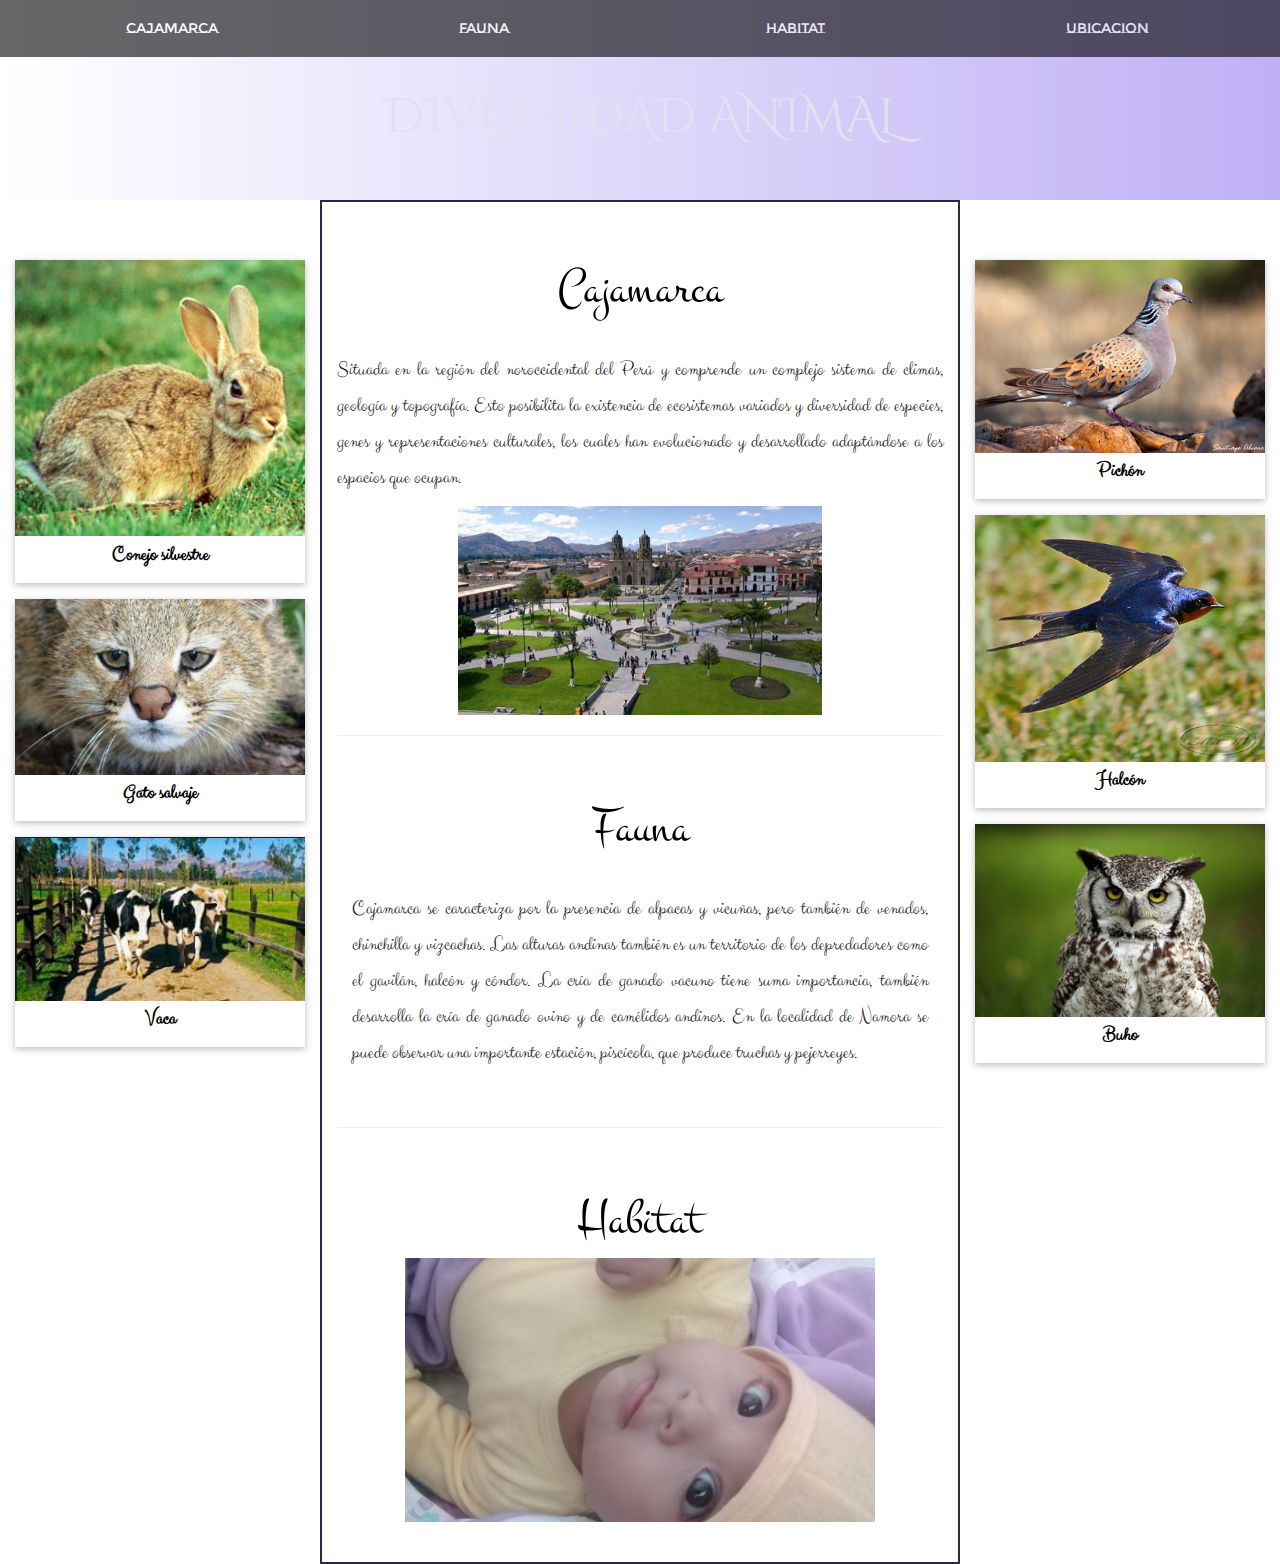
<file: animal.html>
<!DOCTYPE html>
<html lang="en">

<head>
    <meta charset="UTF-8">
    <meta name="viewport" content="width=device-width, initial-scale=1.0">
    <meta http-equiv="X-UA-Compatible" content="ie=edge">
    <link rel="stylesheet" href="https://www.w3schools.com/w3css/4/w3.css">
    <link rel="stylesheet" href="https://www.w3schools.com/lib/w3-theme-black.css">
    <link rel="stylesheet" href="https://cdnjs.cloudflare.com/ajax/libs/font-awesome/4.3.0/css/font-awesome.min.css">
    <link rel="stylesheet" href="https://maxcdn.bootstrapcdn.com/bootstrap/3.3.7/css/bootstrap.min.css">
    <link href="https://fonts.googleapis.com/css?family=Cinzel+Decorative|Clicker+Script|Montez|Montserrat+Subrayada|Rochester|Stalemate" rel="stylesheet">
    <script src="https://ajax.googleapis.com/ajax/libs/jquery/3.3.1/jquery.min.js"></script>
    <script src="https://maxcdn.bootstrapcdn.com/bootstrap/3.3.7/js/bootstrap.min.js"></script>
    <title>DIVERSIDAD ANIMAL</title>
    <style>
        body {
            line-height: 1.8;
            color: #000000;
            height: 100%;
            margin: 0;
        }
        
        h2 {
            font-family: 'Montez', cursive;
            font-size: 50px;
        }
        
        p {
            font-family: 'Clicker Script', cursive;
            font-size: 20px;
        }
        
        .ex2 {
            max-width: 500px;
            margin: auto;
        }
        
        div.opacidad {
            opacity: 0.6;
            filter: alpha(opacity=60);
            /* For IE8 and earlier */
        }
        
        .grad1 {
            height: 200px;
            background: red;
            font-family: 'Cinzel Decorative', cursive;
            background: linear-gradient(to right, rgba(255, 0, 0, 0), rgb(191, 176, 245));
        }
        
        .mySlides {
            display: none
        }
        
        img {
            width: 100%;
            height: auto;
        }
        
        .sidenav {
            padding-top: 60px;
            height: 100%;
            text-justify: centro;
        }
        
        .centro {
            padding-top: 40px;
            padding-bottom: 40px;
            border: 2px solid #2e2842;
            border-style: solid;
        }
        
        .row.content {
            height: 450px;
        }
        
        ul {
            list-style-type: none;
            margin: 0;
            padding: 0;
            overflow: hidden;
            background-color: #333;
            position: fixed;
            top: 0;
            width: 100%;
        }
        
        li {
            float: left;
        }
        
        li a {
            display: block;
            color: white;
            text-align: center;
            padding: 10px 50px;
            text-decoration: none;
        }
        
        li a:hover:not(.active) {
            background-color: #111;
        }
        
        .active {
            background-color: rgb(132, 102, 160);
        }
        
        @media screen and (max-width: 767px) {
            .sidenav {
                height: auto;
                padding: 25px;
            }
            .row.content {
                height: auto;
            }
        }
    </style>
</head>
<header class=" w3-container w3-theme w3-padding grad1" id="myHeader">
    <div class="w3-center">
        <div class="w3-padding-32">
            <div class="w3-padding-32">
                <h1 class="w3-xxxlarge w3-animate-bottom" style="color:rgb(227, 225, 241)">DIVERSIDAD ANIMAL</h1>
                </h1>
            </div>
        </div>
    </div>
</header>

<body>

    <div class="w3-top">
        <div class="w3-row w3-padding w3-black opacidad" style="font-family: 'Montserrat Subrayada', sans-serif;">
            <div class="w3-col s3">
                <a href="#cajamarca" class="w3-button w3-block w3-black">CAJAMARCA</a>
            </div>
            <div class="w3-col s3 ">
                <a href="#fauna" class="w3-button w3-block w3-black">FAUNA</a>
            </div>
            <div class="w3-col s3">
                <a href="#habitat" class="w3-button w3-block w3-black">HABITAT</a>
            </div>
            <div class="w3-col s3">
                <a href="#ubicación" class="w3-button w3-block w3-black">UBICACION</a>
            </div>
        </div>
    </div>

    <div class="container-fluid text-center">
        <div class="row content">
            <div class="col-sm-3 sidenav">
                <div class=" w3-margin-bottom w3-card">
                    <img src="img/conejo.jpg" alt="Conejo" style="width:100%" class="w3-hover-opacity">
                    <div class="w3-container w3-white">
                        <p><b>Conejo silvestre</b></p>
                    </div>
                </div>
                <div class=" w3-margin-bottom w3-card">
                    <img src="img/tigre.jpg" alt="Gato" style="width:100%" class="w3-hover-opacity">
                    <div class="w3-container w3-white">
                        <p><b>Gato salvaje</b></p>
                    </div>
                </div>
                <div class=" w3-margin-bottom w3-card">
                    <img src="img/vaca.JPG" alt="Vaca" style="width:100%" class="w3-hover-opacity">
                    <div class="w3-container w3-white">
                        <p><b>Vaca</b></p>
                    </div>
                </div>
            </div>
            <div class="col-sm-6  centro">
                <h2 id="cajamarca">Cajamarca</h2>
                <br>
                <p class="text-justify">Situada en la región del noroccidental del Perú y comprende un complejo sistema de climas, geología y topografía. Esto posibilita la existencia de ecosistemas variados y diversidad de especies, genes y representaciones culturales, los
                    cuales han evolucionado y desarrollado adaptándose a los espacios que ocupan.</p>
                </p>
                <img src="img/cajamarca.jpeg" alt="Cajamarca" style="width:60%">
                <br>
                <hr id="fauna">
                <br>
                <div class="container-fluid ">
                    <h2>Fauna</h2>
                    <br>
                    <p class="text-justify">Cajamarca se caracteriza por la presencia de alpacas y vicuñas, pero también de venados, chinchilla y vizcachas. Las alturas andinas también es un territorio de los depredadores como el gavilán, halcón y cóndor. La cría de ganado vacuno
                        tiene suma importancia, también desarrolla la cría de ganado ovino y de camélidos andinos. En la localidad de Namora se puede observar una importante estación, piscícola, que produce truchas y pejerreyes.</p>
                </div>
                <br>
                <hr id="habitat">
                <br>
                <div class="container-fluid ex2">
                    <h2>Habitat</h2>
                    <img src="img/alice.jpg"></div>
            </div>
            <div class="col-sm-3 sidenav ">
                <div class=" w3-margin-bottom w3-card">
                    <img src="img/pichon.jpg" alt="Pichon" style="width:100%" class="w3-hover-opacity">
                    <div class="w3-container w3-white">
                        <p><b>Pichón</b></p>
                    </div>
                </div>
                <div class=" w3-margin-bottom w3-card">
                    <img src="img/halcon.jpg" alt="Halcon" style="width:100%" class="w3-hover-opacity">
                    <div class="w3-container w3-white">
                        <p><b>Halcón</b></p>
                    </div>
                </div>
                <div class=" w3-margin-bottom w3-card">
                    <img src="img/buho.jpg" alt="Buho" style="width:100%" class="w3-hover-opacity">
                    <div class="w3-container w3-white">
                        <p><b>Buho</b></p>
                    </div>
                </div>
            </div>
        </div>
    </div>
</body>

</html>
</file>
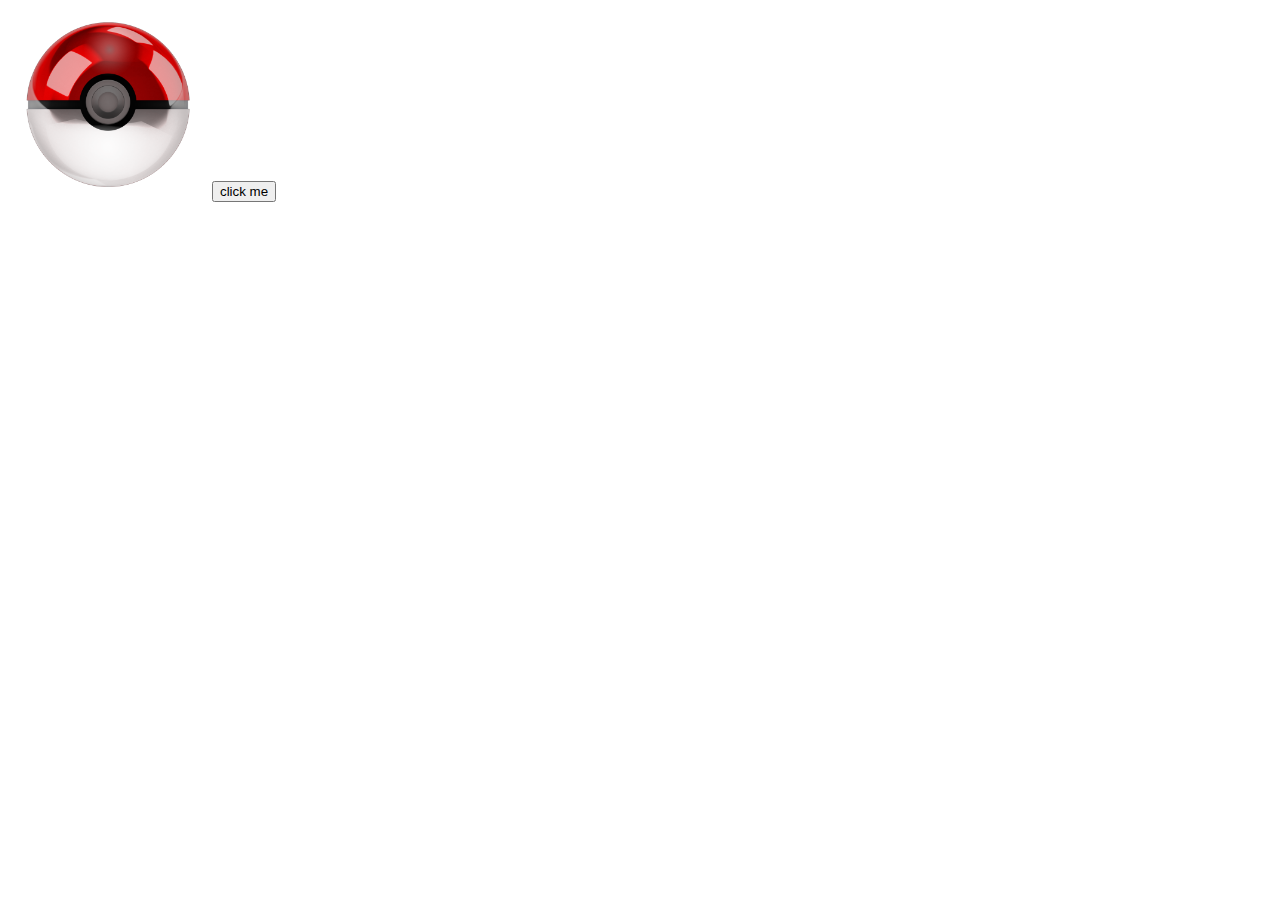
<file: pokeball.html>
<!DOCTYPE html>
<html lang="en">

<head>
    <meta charset="UTF-8">
    <meta name="viewport" content="width=device-width, initial-scale=1.0">
    <meta http-equiv="X-UA-Compatible" content="ie=edge">
    <title>Document</title>
</head>
<style>
    .ex {
        max-width: 200px;
        margin: auto;
    }
</style>

<body>
    <img class="ex" id="icon01" src="img/pokeball.jpg" alt="Pokebola">
    <button id="ok"> click me </button>

    <script src="js/mijs.js "></script>
</body>


</html>
</file>
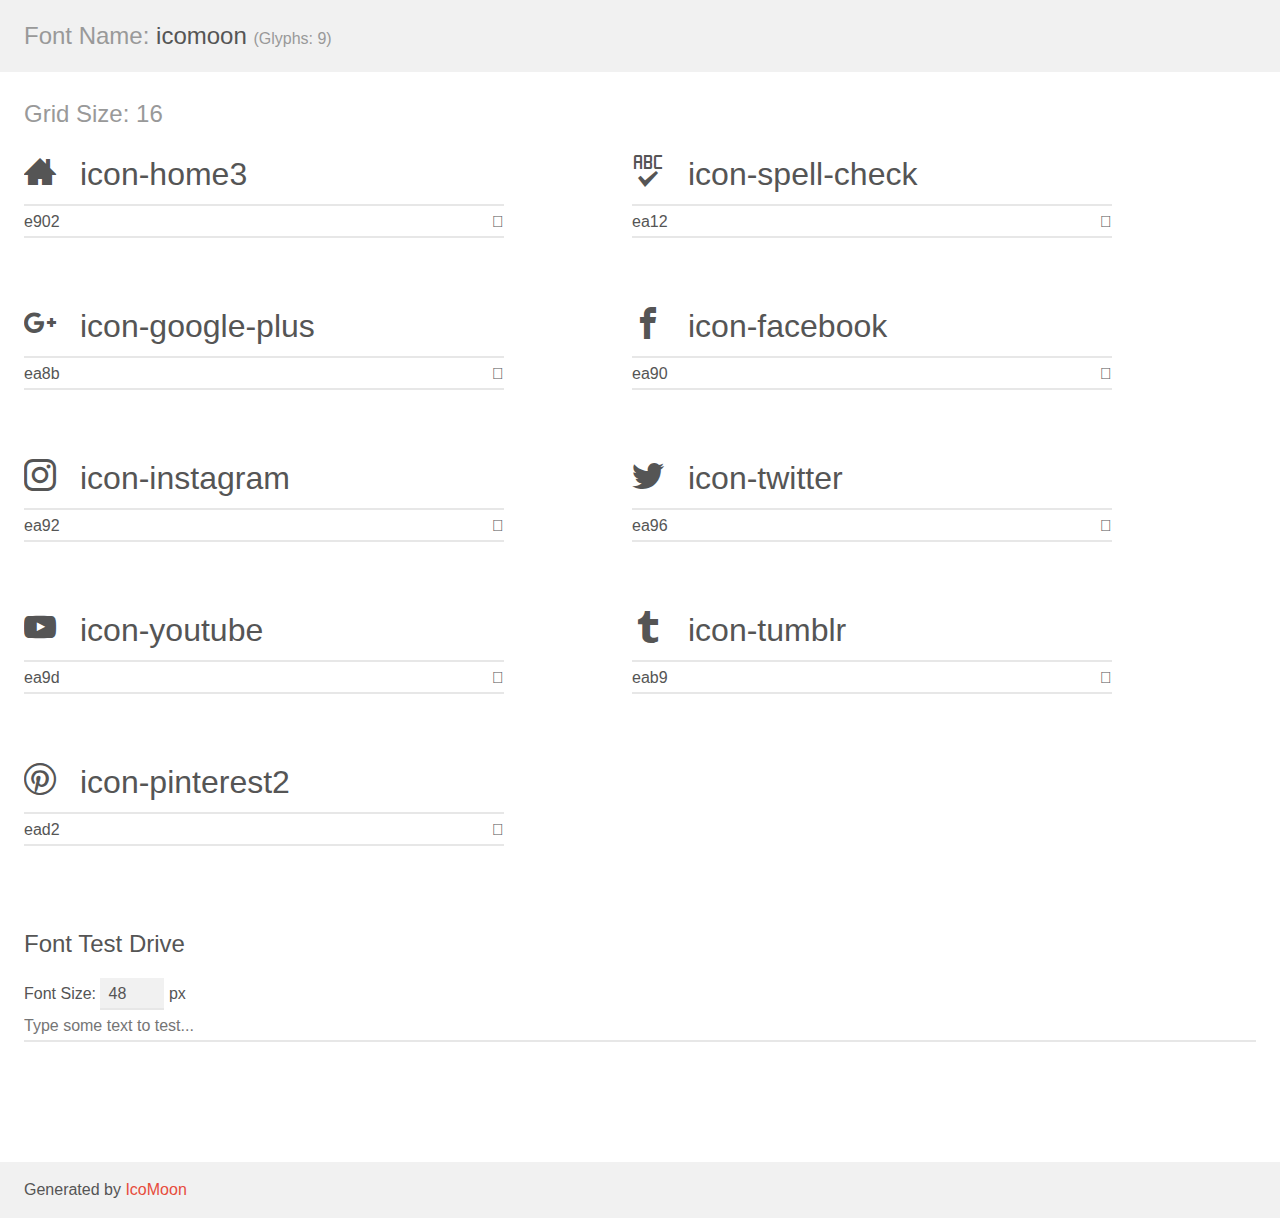
<file: css/demo.html>
<!doctype html>
<html>
<head>
    <meta charset="utf-8">
    <title>IcoMoon Demo</title>
    <meta name="description" content="An Icon Font Generated By IcoMoon.io">
    <meta name="viewport" content="width=device-width, initial-scale=1">
    <link rel="stylesheet" href="demo-files/demo.css">
    <link rel="stylesheet" href="style.css"></head>
<body>
    <div class="bgc1 clearfix">
        <h1 class="mhmm mvm"><span class="fgc1">Font Name:</span> icomoon <small class="fgc1">(Glyphs:&nbsp;9)</small></h1>
    </div>
    <div class="clearfix mhl ptl">
        <h1 class="mvm mtn fgc1">Grid Size: 16</h1>
        <div class="glyph fs1">
            <div class="clearfix bshadow0 pbs">
                <span class="icon-home3">
                
                </span>
                <span class="mls"> icon-home3</span>
            </div>
            <fieldset class="fs0 size1of1 clearfix hidden-false">
                <input type="text" readonly value="e902" class="unit size1of2" />
                <input type="text" maxlength="1" readonly value="&#xe902;" class="unitRight size1of2 talign-right" />
            </fieldset>
            <div class="fs0 bshadow0 clearfix hidden-true">
                <span class="unit pvs fgc1">liga: </span>
                <input type="text" readonly value="home3, house3" class="liga unitRight" />
            </div>
        </div>
        <div class="glyph fs1">
            <div class="clearfix bshadow0 pbs">
                <span class="icon-spell-check">
                
                </span>
                <span class="mls"> icon-spell-check</span>
            </div>
            <fieldset class="fs0 size1of1 clearfix hidden-false">
                <input type="text" readonly value="ea12" class="unit size1of2" />
                <input type="text" maxlength="1" readonly value="&#xea12;" class="unitRight size1of2 talign-right" />
            </fieldset>
            <div class="fs0 bshadow0 clearfix hidden-true">
                <span class="unit pvs fgc1">liga: </span>
                <input type="text" readonly value="spell-check, spelling" class="liga unitRight" />
            </div>
        </div>
        <div class="glyph fs1">
            <div class="clearfix bshadow0 pbs">
                <span class="icon-google-plus">
                
                </span>
                <span class="mls"> icon-google-plus</span>
            </div>
            <fieldset class="fs0 size1of1 clearfix hidden-false">
                <input type="text" readonly value="ea8b" class="unit size1of2" />
                <input type="text" maxlength="1" readonly value="&#xea8b;" class="unitRight size1of2 talign-right" />
            </fieldset>
            <div class="fs0 bshadow0 clearfix hidden-true">
                <span class="unit pvs fgc1">liga: </span>
                <input type="text" readonly value="google-plus, brand5" class="liga unitRight" />
            </div>
        </div>
        <div class="glyph fs1">
            <div class="clearfix bshadow0 pbs">
                <span class="icon-facebook">
                
                </span>
                <span class="mls"> icon-facebook</span>
            </div>
            <fieldset class="fs0 size1of1 clearfix hidden-false">
                <input type="text" readonly value="ea90" class="unit size1of2" />
                <input type="text" maxlength="1" readonly value="&#xea90;" class="unitRight size1of2 talign-right" />
            </fieldset>
            <div class="fs0 bshadow0 clearfix hidden-true">
                <span class="unit pvs fgc1">liga: </span>
                <input type="text" readonly value="facebook, brand10" class="liga unitRight" />
            </div>
        </div>
        <div class="glyph fs1">
            <div class="clearfix bshadow0 pbs">
                <span class="icon-instagram">
                
                </span>
                <span class="mls"> icon-instagram</span>
            </div>
            <fieldset class="fs0 size1of1 clearfix hidden-false">
                <input type="text" readonly value="ea92" class="unit size1of2" />
                <input type="text" maxlength="1" readonly value="&#xea92;" class="unitRight size1of2 talign-right" />
            </fieldset>
            <div class="fs0 bshadow0 clearfix hidden-true">
                <span class="unit pvs fgc1">liga: </span>
                <input type="text" readonly value="instagram, brand12" class="liga unitRight" />
            </div>
        </div>
        <div class="glyph fs1">
            <div class="clearfix bshadow0 pbs">
                <span class="icon-twitter">
                
                </span>
                <span class="mls"> icon-twitter</span>
            </div>
            <fieldset class="fs0 size1of1 clearfix hidden-false">
                <input type="text" readonly value="ea96" class="unit size1of2" />
                <input type="text" maxlength="1" readonly value="&#xea96;" class="unitRight size1of2 talign-right" />
            </fieldset>
            <div class="fs0 bshadow0 clearfix hidden-true">
                <span class="unit pvs fgc1">liga: </span>
                <input type="text" readonly value="twitter, brand16" class="liga unitRight" />
            </div>
        </div>
        <div class="glyph fs1">
            <div class="clearfix bshadow0 pbs">
                <span class="icon-youtube">
                
                </span>
                <span class="mls"> icon-youtube</span>
            </div>
            <fieldset class="fs0 size1of1 clearfix hidden-false">
                <input type="text" readonly value="ea9d" class="unit size1of2" />
                <input type="text" maxlength="1" readonly value="&#xea9d;" class="unitRight size1of2 talign-right" />
            </fieldset>
            <div class="fs0 bshadow0 clearfix hidden-true">
                <span class="unit pvs fgc1">liga: </span>
                <input type="text" readonly value="youtube, brand21" class="liga unitRight" />
            </div>
        </div>
        <div class="glyph fs1">
            <div class="clearfix bshadow0 pbs">
                <span class="icon-tumblr">
                
                </span>
                <span class="mls"> icon-tumblr</span>
            </div>
            <fieldset class="fs0 size1of1 clearfix hidden-false">
                <input type="text" readonly value="eab9" class="unit size1of2" />
                <input type="text" maxlength="1" readonly value="&#xeab9;" class="unitRight size1of2 talign-right" />
            </fieldset>
            <div class="fs0 bshadow0 clearfix hidden-true">
                <span class="unit pvs fgc1">liga: </span>
                <input type="text" readonly value="tumblr, brand49" class="liga unitRight" />
            </div>
        </div>
        <div class="glyph fs1">
            <div class="clearfix bshadow0 pbs">
                <span class="icon-pinterest2">
                
                </span>
                <span class="mls"> icon-pinterest2</span>
            </div>
            <fieldset class="fs0 size1of1 clearfix hidden-false">
                <input type="text" readonly value="ead2" class="unit size1of2" />
                <input type="text" maxlength="1" readonly value="&#xead2;" class="unitRight size1of2 talign-right" />
            </fieldset>
            <div class="fs0 bshadow0 clearfix hidden-true">
                <span class="unit pvs fgc1">liga: </span>
                <input type="text" readonly value="pinterest2, brand73" class="liga unitRight" />
            </div>
        </div>
    </div>

    <!--[if gt IE 8]><!-->
    <div class="mhl clearfix mbl">
        <h1>Font Test Drive</h1>
        <label>
            Font Size: <input id="fontSize" type="number" class="textbox0 mbm"
            min="8" value="48" />
            px
        </label>
        <input id="testText" type="text" class="phl size1of1 mvl"
        placeholder="Type some text to test..." value=""/>
        <div id="testDrive" class="icon-">&nbsp;
        </div>
    </div>
    <!--<![endif]-->
    <div class="bgc1 clearfix">
        <p class="mhl">Generated by <a href="https://icomoon.io/app">IcoMoon</a></p>
    </div>

    <script src="demo-files/demo.js"></script>
</body>
</html>
</file>
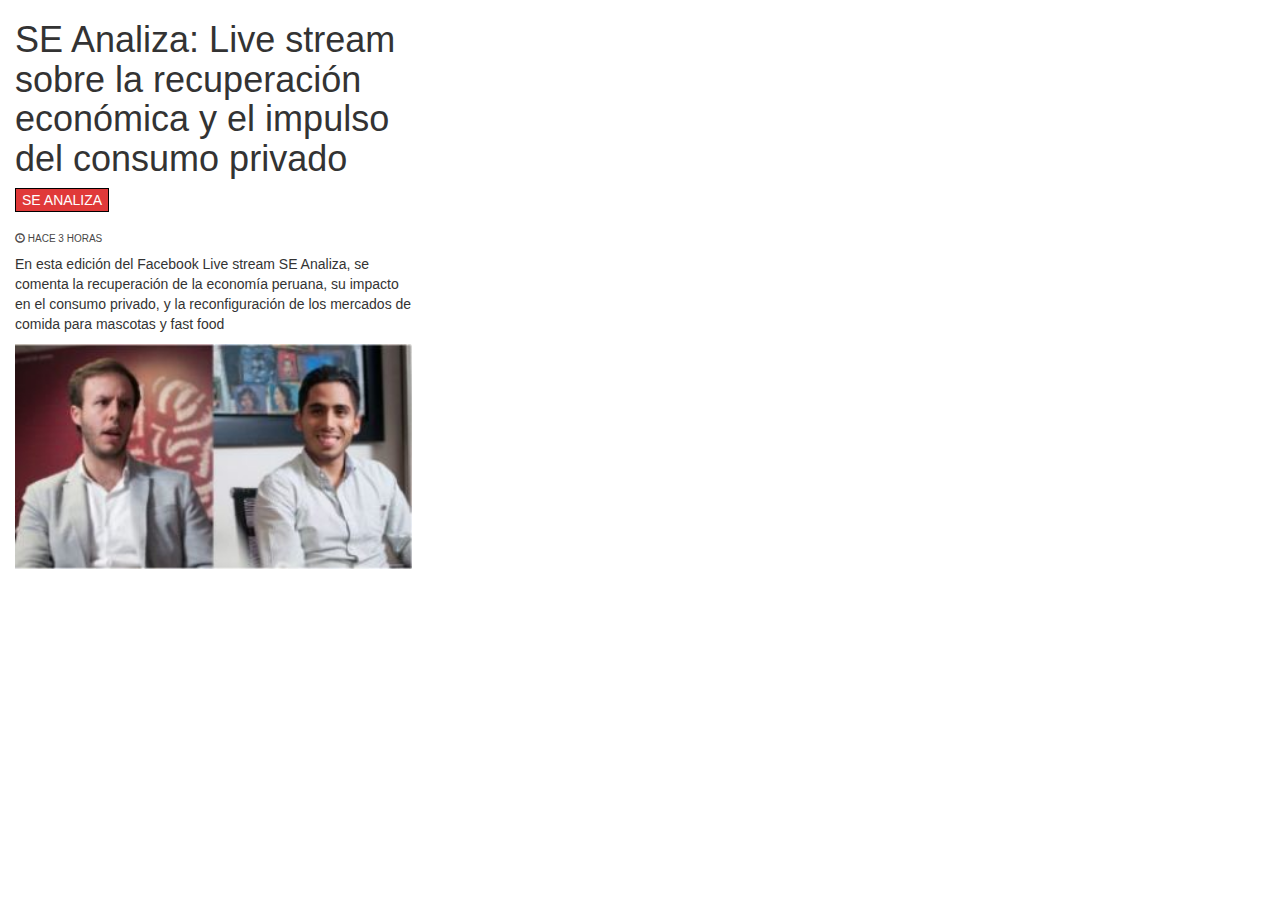
<file: examen2018/nuevo.html>
<!DOCTYPE html>
<html lang="en">

<head>
    <meta charset="UTF-8">
    <meta name="viewport" content="width=device-width, initial-scale=1.0">
    <meta http-equiv="X-UA-Compatible" content="ie=edge">
    <link rel="stylesheet" href="/examen2018/herrera.css">
    <link rel="stylesheet" href="https://maxcdn.bootstrapcdn.com/bootstrap/3.3.7/css/bootstrap.min.css">
    <script src="https://ajax.googleapis.com/ajax/libs/jquery/3.3.1/jquery.min.js"></script>
    <script src="https://maxcdn.bootstrapcdn.com/bootstrap/3.3.7/js/bootstrap.min.js"></script>
    <title>Document</title>
    <style>
        button {
            color: rgb(255, 255, 255);
            background-color: rgb(224, 57, 57);
            border: black 1px solid;
        }
        
        h3 {
            color: red;
            font-size: 10px;
        }
    </style>
</head>

<body>
    <div class="col-sm-4">
        <h1>SE Analiza: Live stream sobre la recuperación económica y el impulso del consumo privado</h1>
        <button>SE ANALIZA</button>
        <h3 style=" color: rgb(73, 71, 71) "><span class="glyphicon glyphicon-time "></span> HACE 3 HORAS </h3>
        <p>En esta edición del Facebook Live stream SE Analiza, se comenta la recuperación de la economía peruana, su impacto en el consumo privado, y la reconfiguración de los mercados de comida para mascotas y fast food</p>
        <img src="img/imgnuevo.JPG " class="img-responsive " alt="socios " width="450 " height="200 ">
    </div>
</body>

</html>
</file>
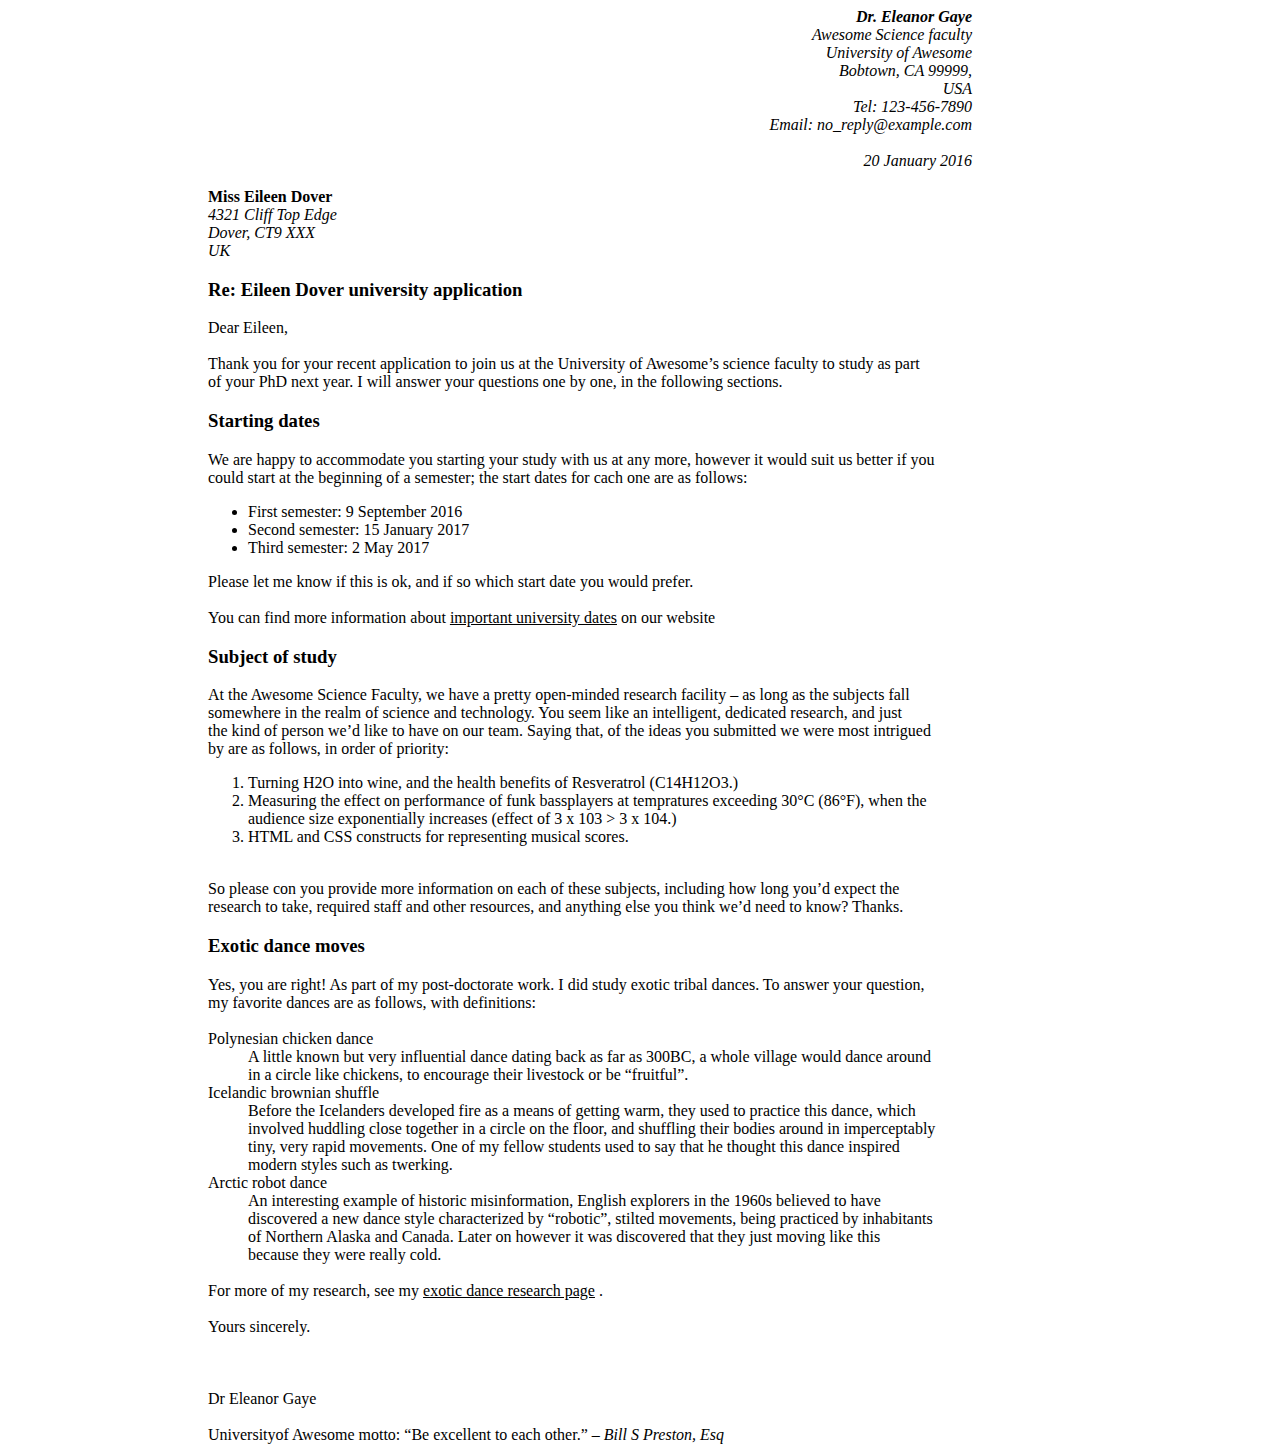
<file: labs/carta.html>
<!DOCTYPE html>
<html lang="en">

<head>
    <meta charset="UTF-8">
    <meta name="viewport" content="width=device-width, initial-scale=1.0">
    <meta http-equiv="X-UA-Compatible" content="ie=edge">
    <link rel="stylesheet" href="css\mystyle.css" type="text/css" />
    <title>Carta</title>
    <style>
        aside {
            text-align: right;
            font-style: italic;
        }
        
        div {
            padding-left: 40px;
        }
    </style>
</head>

<body>
    <article>
        <aside> <strong><em>Dr. Eleanor Gaye</em></strong>
            <br> <em>Awesome Science faculty</em>
            <br> <em>University of Awesome</em>
            <br> <em>Bobtown, CA 99999,</em>
            <br> <em>USA</em>
            <br> <em>Tel: 123-456-7890</em>
            <br> <em>Email: no_reply@example.com</em>
            <br>
            <br> 20 January 2016</aside>
        <br> <strong>Miss Eileen Dover</strong>
        <br> <em>4321 Cliff Top Edge</em>
        <br> <em>Dover, CT9 XXX</em>
        <br> <em>UK</em> <br>
        <h3>Re: Eileen Dover university application</h3>
        Dear Eileen, <br>
        <br> Thank you for your recent application to join us at the University of Awesome’s science faculty to study as part
        <br> of your PhD next year. I will answer your questions one by one, in the following sections.

        <h3>Starting dates</h3>
        We are happy to accommodate you starting your study with us at any more, however it would suit us better if you
        <br> could start at the beginning of a semester; the start dates for cach one are as follows:
        <br>
        <ul>
            <li>First semester: 9 September 2016</li>
            <li>Second semester: 15 January 2017</li>
            <li>Third semester: 2 May 2017</li>
        </ul>
        Please let me know if this is ok, and if so which start date you would prefer.
        <br>
        <br> You can find more information about <ins>important university dates</ins> on our website

        <h3>Subject of study</h3>
        At the Awesome Science Faculty, we have a pretty open-minded research facility – as long as the subjects fall
        <br> somewhere in the realm of science and technology. You seem like an intelligent, dedicated research, and just
        <br> the kind of person we’d like to have on our team. Saying that, of the ideas you submitted we were most intrigued
        <br> by are as follows, in order of priority:
        <br>
        <ol>
            <li>Turning H2O into wine, and the health benefits of Resveratrol (C14H12O3.)</li>
            <li>Measuring the effect on performance of funk bassplayers at tempratures exceeding 30°C (86°F), when the
                <br> audience size exponentially increases (effect of 3 x 103 > 3 x 104.)</li>
            <li>HTML and CSS constructs for representing musical scores.</li>
        </ol>
        <br> So please con you provide more information on each of these subjects, including how long you’d expect the
        <br> research to take, required staff and other resources, and anything else you think we’d need to know? Thanks.

        <h3>Exotic dance moves</h3>
        Yes, you are right! As part of my post-doctorate work. I did study exotic tribal dances. To answer your question,
        <br> my favorite dances are as follows, with definitions:
        <br>
        <br> Polynesian chicken dance
        <div>
            A little known but very influential dance dating back as far as 300BC, a whole village would dance around
            <br> in a circle like chickens, to encourage their livestock or be “fruitful”.
        </div>
        Icelandic brownian shuffle
        <div>
            Before the Icelanders developed fire as a means of getting warm, they used to practice this dance, which
            <br> involved huddling close together in a circle on the floor, and shuffling their bodies around in imperceptably
            <br> tiny, very rapid movements. One of my fellow students used to say that he thought this dance inspired
            <br> modern styles such as twerking.
        </div>
        Arctic robot dance
        <div>
            An interesting example of historic misinformation, English explorers in the 1960s believed to have
            <br> discovered a new dance style characterized by “robotic”, stilted movements, being practiced by inhabitants
            <br> of Northern Alaska and Canada. Later on however it was discovered that they just moving like this
            <br> because they were really cold.
        </div>
        <br> For more of my research, see my <ins>exotic dance research page</ins> .
        <br>
        <br> Yours sincerely.
        <br>
        <br>
        <br>
        <br> Dr Eleanor Gaye
        <br>
        <br> Universityof Awesome motto: <q>Be excellent to each other.</q> <em>– Bill S Preston, Esq</em> </article>
</body>

</html>
</file>
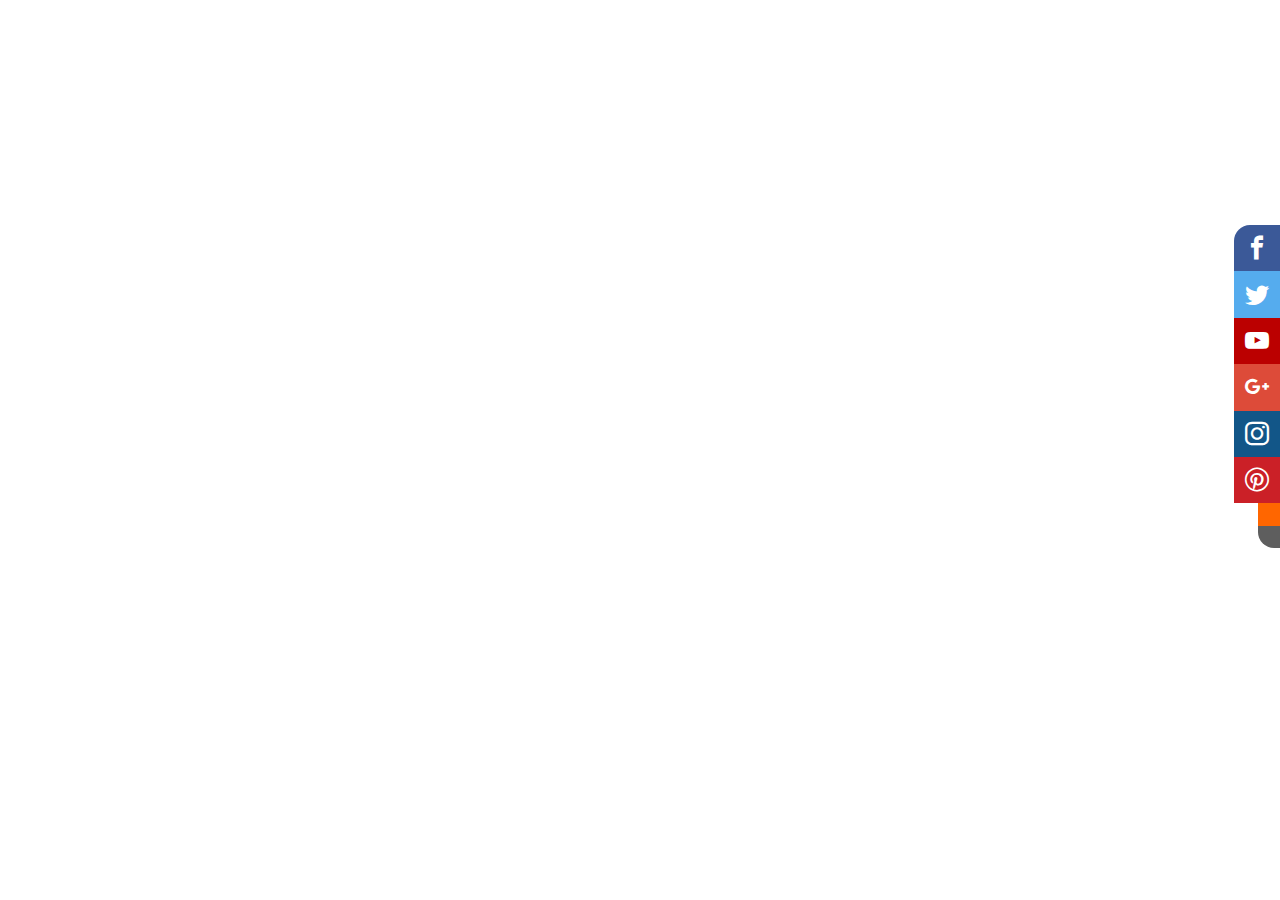
<file: labs/labsocial.html>
<!DOCTYPE html>
<html lang="en">

<head>
    <meta charset="UTF-8">
    <meta name="viewport" content="width=device-width, initial-scale=1.0">
    <meta http-equiv="X-UA-Compatible" content="ie=edge">
    <link rel="stylesheet" href="/css/style.css">
    <link rel="stylesheet" href="/css/social.css">
    <title>Document</title>
</head>

<body>
    <aside>
        <div class="social-bar">
            <a href="https://www.facebook.com/autor" target="_blank" class="icon icon-facebook"></a>
            <a href="https://www.twitter.com/autor" target="_blank" class="icon icon-twitter"></a>
            <a href="https://www.youtube.com/" target="_blank" class="icon icon-youtube"></a>
            <a href="https://plus.google.com/" target="_blank" class="icon icon-google-plus"></a>
            <a href="https://www.instagram.com/" target="_blank" class="icon icon-instagram"></a>
            <a href="https://www.pinterest.com/" target="_blank" class="icon icon-pinterest2"></a>
            <a href="http://webdevelopment.cubava.cu/feed/" target="_blank" class="icon icon-rss"></a>
            <a href="mailto:contacto@dominio.com" class="icon icon-envelop"></a>
        </div>
    </aside>
</body>

</html>
</file>
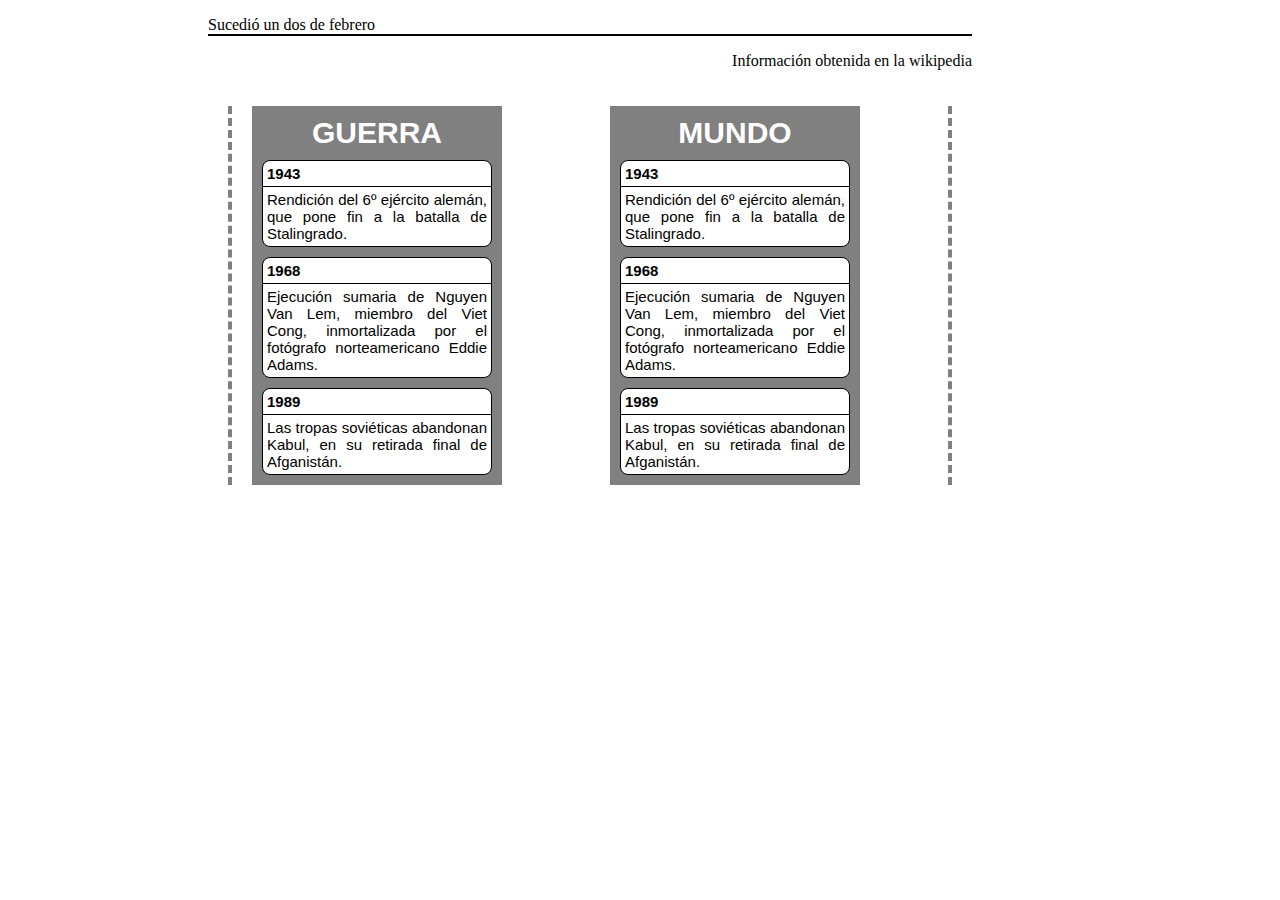
<file: labs/practica.html>
<!DOCTYPE html>
<html lang="en">

<head>
    <meta charset="UTF-8">
    <meta name="viewport" content="width=device-width, initial-scale=1.0">
    <meta http-equiv="X-UA-Compatible" content="ie=edge">
    <link rel="stylesheet" href="css\mystyle.css" type="text/css" />
    <title>Practica</title>


    <style>
        p.cabecera {
            border-width: 0px 0px 2px 0px;
            border-style: solid;
        }
        
        .column {
            float: left;
            width: 50%;
            padding: 20px;
        }
        
        .divderecha {
            border-style: dashed;
            padding: 0px 0px 0px 20px;
            border-width: 0px 0px 0px 4px;
            border-color: gray;
        }
        
        .divizquierda {
            border-style: dashed;
            padding: 0px 20px 0px 0px;
            border-width: 0px 4px 0px 0px;
            border-color: gray;
        }
        
        .div1 {
            width: 230px;
            height: 70%;
            border: 1px solid black;
            background: white;
            color: black;
            border-radius: 8px;
            font-size: 15px;
            font-weight: normal;
            margin: 10px 0px 0px 0px;
        }
        
        .div2 {
            width: 250px;
            height: 50%;
            padding: 10px;
            text-align: center;
            color: white;
            background: gray;
            font-size: 30px;
            font-weight: bold;
            font-family: arial;
        }
        
        .div3 {
            border-width: 0px 0px 1px 0px;
            border-style: solid;
            text-align: left;
            padding: 4px;
        }
        
        .div4 {
            border-width: 0px 0px 1px 0px;
            text-align: left;
            padding: 4px;
            text-align: justify;
        }
    </style>

</head>

<body>
    <article>
        <p class="cabecera">Sucedió un dos de febrero</p>
        <p style="text-align: right;">Información obtenida en la wikipedia</p>

        <div class="column">
            <div class="divderecha">
                <div class="div2">GUERRA <br/>
                    <div class="div1">
                        <div class="div3" style="font-weight: bold;">1943</div>
                        <div class="div4">Rendición del 6º ejército alemán, que pone fin a la batalla de Stalingrado.</div>
                    </div>
                    <div class="div1">
                        <div class="div3" style="font-weight: bold;">1968</div>
                        <div class=" div4 ">Ejecución sumaria de Nguyen Van Lem, miembro del Viet Cong, inmortalizada por el fotógrafo norteamericano Eddie Adams.</div>
                    </div>
                    <div class="div1 ">
                        <div class="div3" style="font-weight: bold;">1989</div>
                        <div class=" div4 ">Las tropas soviéticas abandonan Kabul, en su retirada final de Afganistán. </div>
                    </div>
                </div>
            </div>
        </div>
        <div class="column">
            <div class="divizquierda">
                <div class="div2">MUNDO<br/>
                    <div class="div1">
                        <div class="div3" style="font-weight: bold;">1943</div>
                        <div class="div4">Rendición del 6º ejército alemán, que pone fin a la batalla de Stalingrado.</div>
                    </div>
                    <div class="div1">
                        <div class="div3" style="font-weight: bold;">1968</div>
                        <div class=" div4 ">Ejecución sumaria de Nguyen Van Lem, miembro del Viet Cong, inmortalizada por el fotógrafo norteamericano Eddie Adams.</div>
                    </div>
                    <div class="div1 ">
                        <div class="div3" style="font-weight: bold;">1989</div>
                        <div class=" div4 ">Las tropas soviéticas abandonan Kabul, en su retirada final de Afganistán. </div>
                    </div>
                </div>
            </div>
        </div>
    </article>


</body>

</html>
</file>
<file: css/demo-files/demo.css>
body {
  padding: 0;
  margin: 0;
  font-family: sans-serif;
  font-size: 1em;
  line-height: 1.5;
  color: #555;
  background: #fff;
}
h1 {
  font-size: 1.5em;
  font-weight: normal;
}
small {
  font-size: .66666667em;
}
a {
  color: #e74c3c;
  text-decoration: none;
}
a:hover, a:focus {
  box-shadow: 0 1px #e74c3c;
}
.bshadow0, input {
  box-shadow: inset 0 -2px #e7e7e7;
}
input:hover {
  box-shadow: inset 0 -2px #ccc;
}
input, fieldset {
  font-family: sans-serif;
  font-size: 1em;
  margin: 0;
  padding: 0;
  border: 0;
}
input {
  color: inherit;
  line-height: 1.5;
  height: 1.5em;
  padding: .25em 0;
}
input:focus {
  outline: none;
  box-shadow: inset 0 -2px #449fdb;
}
.glyph {
  font-size: 16px;
  width: 15em;
  padding-bottom: 1em;
  margin-right: 4em;
  margin-bottom: 1em;
  float: left;
  overflow: hidden;
}
.liga {
  width: 80%;
  width: calc(100% - 2.5em);
}
.talign-right {
  text-align: right;
}
.talign-center {
  text-align: center;
}
.bgc1 {
  background: #f1f1f1;
}
.fgc1 {
  color: #999;
}
.fgc0 {
  color: #000;
}
p {
  margin-top: 1em;
  margin-bottom: 1em;
}
.mvm {
  margin-top: .75em;
  margin-bottom: .75em;
}
.mtn {
  margin-top: 0;
}
.mtl, .mal {
  margin-top: 1.5em;
}
.mbl, .mal {
  margin-bottom: 1.5em;
}
.mal, .mhl {
  margin-left: 1.5em;
  margin-right: 1.5em;
}
.mhmm {
  margin-left: 1em;
  margin-right: 1em;
}
.mls {
  margin-left: .25em;
}
.ptl {
  padding-top: 1.5em;
}
.pbs, .pvs {
  padding-bottom: .25em;
}
.pvs, .pts {
  padding-top: .25em;
}
.unit {
  float: left;
}
.unitRight {
  float: right;
}
.size1of2 {
  width: 50%;
}
.size1of1 {
  width: 100%;
}
.clearfix:before, .clearfix:after {
  content: " ";
  display: table;
}
.clearfix:after {
  clear: both;
}
.hidden-true {
  display: none;
}
.textbox0 {
  width: 3em;
  background: #f1f1f1;
  padding: .25em .5em;
  line-height: 1.5;
  height: 1.5em;
}
#testDrive {
  display: block;
  padding-top: 24px;
  line-height: 1.5;
}
.fs0 {
  font-size: 16px;
}
.fs1 {
  font-size: 32px;
}
</file>
<file: css/style.css>
@font-face {
  font-family: 'icomoon';
  src:  url('fonts/icomoon.eot?aalw43');
  src:  url('fonts/icomoon.eot?aalw43#iefix') format('embedded-opentype'),
    url('fonts/icomoon.ttf?aalw43') format('truetype'),
    url('fonts/icomoon.woff?aalw43') format('woff'),
    url('fonts/icomoon.svg?aalw43#icomoon') format('svg');
  font-weight: normal;
  font-style: normal;
}

[class^="icon-"], [class*=" icon-"] {
  /* use !important to prevent issues with browser extensions that change fonts */
  font-family: 'icomoon' !important;
  speak: none;
  font-style: normal;
  font-weight: normal;
  font-variant: normal;
  text-transform: none;
  line-height: 1;

  /* Better Font Rendering =========== */
  -webkit-font-smoothing: antialiased;
  -moz-osx-font-smoothing: grayscale;
}

.icon-home3:before {
  content: "\e902";
}
.icon-spell-check:before {
  content: "\ea12";
}
.icon-google-plus:before {
  content: "\ea8b";
}
.icon-facebook:before {
  content: "\ea90";
}
.icon-instagram:before {
  content: "\ea92";
}
.icon-twitter:before {
  content: "\ea96";
}
.icon-youtube:before {
  content: "\ea9d";
}
.icon-tumblr:before {
  content: "\eab9";
}
.icon-pinterest2:before {
  content: "\ead2";
}
</file>
<file: examen2018/herrera.css>
.cuadro {
    max-width: 400px;
    margin: auto;
}

.caja {
    padding: 4px;
}
</file>
<file: css/social.css>
.social-bar {
    position: fixed;
    /* Hacemos que la posición en pantalla sea fija para que siempre se muestre*/
    right: 0;
    /*Lo ponemos a la derecha de nuestra pantalla*/
    top: 25%;
    /*Lo posicionamos casi al centro*/
    font-size: 1.5rem;
    display: flex;
    /*Aplicamos la propiedad flex*/
    flex-direction: column;
    /*Cambiamos el flujo que viene por defecto*/
    align-items: flex-end;
    /*Alineamos hacia la parte inferior*/
    z-index: 100;
    /*Ubicamos la barra por encima del resto de los elementos*/
}


/*Propiedades generales a la clase icon*/

.icon {
    color: white;
    text-decoration: none;
    padding: .7rem;
    display: flex;
    transition: all .5s;
}


/*Establecemos los background de cada elemento aprovechando su class*/

.icon-facebook {
    background: #3b5998;
}

.icon-twitter {
    background: #55acee;
}

.icon-youtube {
    background: #bb0000;
}

.icon-google-plus {
    background: #dd4b39;
}

.icon-instagram {
    background: #125688;
}

.icon-pinterest2 {
    background: #cb2027;
}

.icon-rss {
    background: #ff6600;
}

.icon-envelop {
    background: rgb(94, 94, 94);
}

.icon:first-child {
    border-radius: 1rem 0 0 0;
    /*Agregamos un borde redondeado al primer elemento*/
}

.icon:last-child {
    border-radius: 0 0 0 1rem;
    /*Agregamos un borde redondeado al último elemento*/
}


/*Al pasar el mouse lograremos que se apliquen las siguientes propiedades*/

.icon:hover {
    padding-right: 3rem;
    border-radius: 1rem 0 0 1rem;
    box-shadow: 0 0 .5rem rgba(0, 0, 0, 0.42);
}
</file>
